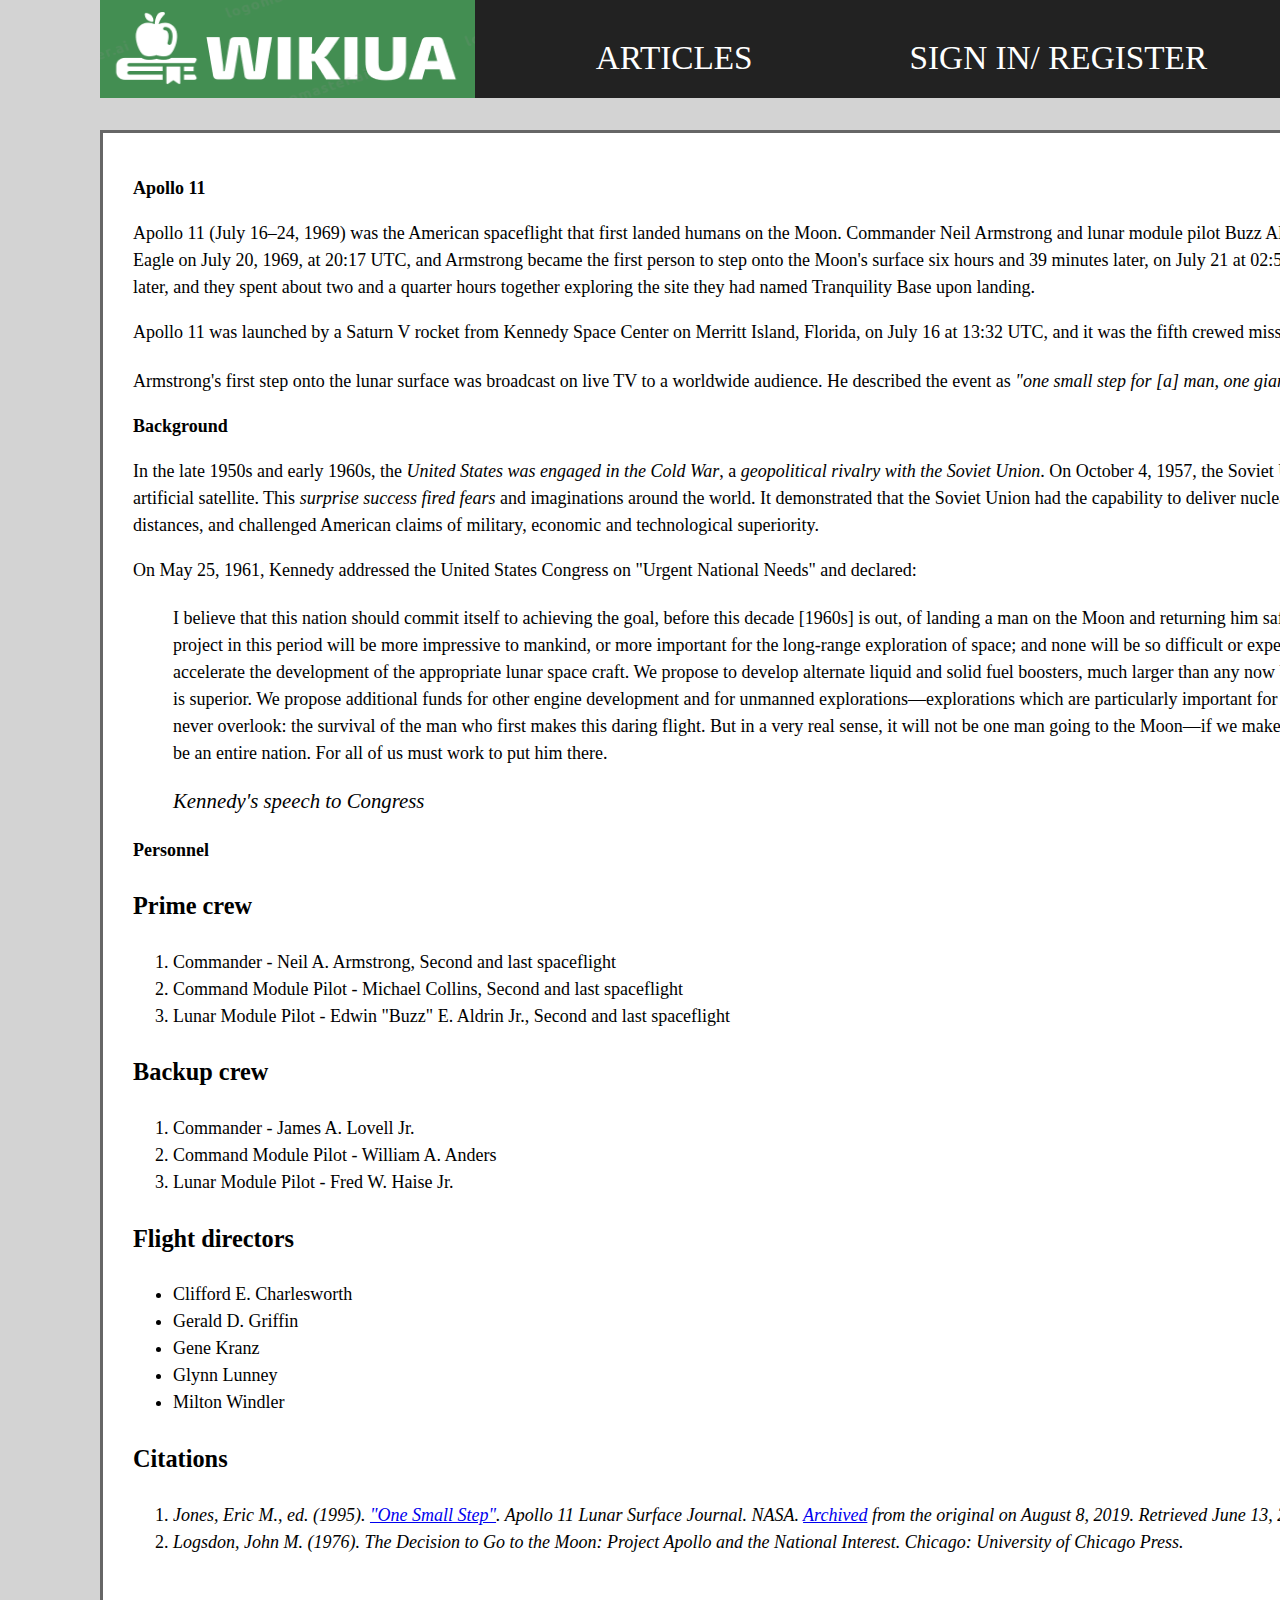
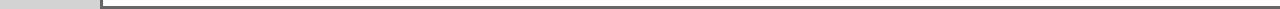
<file: ArticlesPage/article1.html>
<!DOCTYPE html>
<html lang="en-US" dir="ltr">
    <head>
        <title>Apollo 11 mission</title>
        <meta charset="UTF-8">
        <link rel="stylesheet" href="Articles/Style.css">
        <link rel="stylesheet" href="Articles/Like.css">
    </head>

    <body>
    <section class="site">
        <nav>
            <a href="../HomePage/HomePage.html">Home<img src="../HomePage/images/Banner.png" height="100" width="375" id="brand_name"></a>
            <a href="../ArticlesPage/ArticlesPage.html">Articles</a>
            <a href="../LogInRegisterPage/LogInRegisterPage.html">Sign in/ Register</a>
            <a href="../About%20us/AboutUsPage.html">About us</a>
        </nav>
    </section>

    <div class="article_text">
        <h1>Apollo 11</h1>
        <p>
            Apollo 11 (July 16–24, 1969) was the American spaceflight that first landed humans on the Moon.
            Commander Neil Armstrong and lunar module pilot Buzz Aldrin landed the Apollo Lunar Module Eagle on <time datetime="1969-07-20T20:17:00.000Z">July 20, 1969, at 20:17 UTC</time>, and Armstrong became the first person to step onto the Moon's surface six hours and 39 minutes later, on July 21 at 02:56 UTC.
            Aldrin joined him 19 minutes later, and they spent about two and a quarter hours together exploring the site they had named Tranquility Base upon landing.
        </p>

        <p>
            Apollo 11 was launched by a Saturn V rocket from Kennedy Space Center on Merritt Island, Florida, on July 16 at 13:32 UTC, and it was the fifth crewed mission of <abbr title="The National Aeronautics and Space Administration">NASA</abbr>'s Apollo program.
        </p>

        <p>
            Armstrong's first step onto the lunar surface was broadcast on live TV to a worldwide audience.
            He described the event as <em>"one small step for [a] man, one giant leap for mankind."</em><sup><a href="#note-1">[1]</a></sup>
        </p>

        <article>
            <h2>Background</h2>

            <p>
                In the late 1950s and early 1960s, the <i>United States was engaged in the Cold War</i>, a <i>geopolitical rivalry with the Soviet Union</i>.
                On October 4, 1957, the Soviet Union launched Sputnik 1, the first artificial satellite.
                This <i>surprise success fired fears</i> and imaginations around the world.
                It demonstrated that the Soviet Union had the capability to deliver nuclear weapons over intercontinental distances, and challenged American claims of military, economic and technological superiority.
            </p>

            <p>
                On May 25, 1961, Kennedy addressed the United States Congress on "Urgent National Needs" and declared:
            </p>

            <blockquote>
                <p>
                    I believe that this nation should commit itself to achieving the goal, before this decade [1960s] is out, of landing a man on the Moon and returning him safely to the Earth. No single space project in this period will be more impressive to mankind, or more important for the long-range exploration of space; and none will be so difficult or expensive to accomplish. We propose to accelerate the development of the appropriate lunar space craft. We propose to develop alternate liquid and solid fuel boosters, much larger than any now being developed, until certain which is superior. We propose additional funds for other engine development and for unmanned explorations—explorations which are particularly important for one purpose which this nation will never overlook: the survival of the man who first makes this daring flight. But in a very real sense, it will not be one man going to the Moon—if we make this judgment affirmatively, it will be an entire nation. For all of us must work to put him there.
                </p>
                <cite>Kennedy's speech to Congress</cite>
            </blockquote>
        </article>

        <article>
            <h2>Personnel</h2>

            <section>
                <h3>Prime crew</h3>
    
                <ol>
                    <li>Commander - Neil A. Armstrong, Second and last spaceflight</li>
                    <li>Command Module Pilot - Michael Collins, Second and last spaceflight</li>
                    <li>Lunar Module Pilot - Edwin "Buzz" E. Aldrin Jr., Second and last spaceflight</li>
                </ol>
            </section>
        
            <section>
                <h3>Backup crew</h3>
    
                <ol>
                    <li>Commander - James A. Lovell Jr.</li>
                    <li>Command Module Pilot - William A. Anders</li>
                    <li>Lunar Module Pilot - Fred W. Haise Jr.</li>
                </ol>
            </section>

            <section>
                <h3>Flight directors</h3>
    
                <ul>
                    <li>Clifford E. Charlesworth</li>
                    <li>Gerald D. Griffin</li>
                    <li>Gene Kranz</li>
                    <li>Glynn Lunney</li>
                    <li>Milton Windler</li>
                </ul>
            </section>
        </article>

        <section>
            <h3>
                Citations
            </h3>

            <ol>
                <li id="note-1">
                    <cite>
                        Jones, Eric M., ed. (1995). <a rel="nofollow" href="http://www.hq.nasa.gov/alsj/a11/a11.step.html">"One Small Step"</a>.
                    
                        Apollo 11 Lunar Surface Journal. NASA. 
                    
                        <a rel="nofollow" href="https://web.archive.org/web/20190808082450/https://www.hq.nasa.gov/alsj/a11/a11.step.html">Archived</a> from the original on August 8, 2019.
                        Retrieved June 13, 2013.
                    </cite>
                </li>

                <li id="note-2">
                    <cite>Logsdon, John M. (1976). The Decision to Go to the Moon: Project Apollo and the National Interest.
                        Chicago: University of Chicago Press.
                    </cite>
                </li>
            </ol>
        </section>
    </div>
    </body>
</html>
</file>
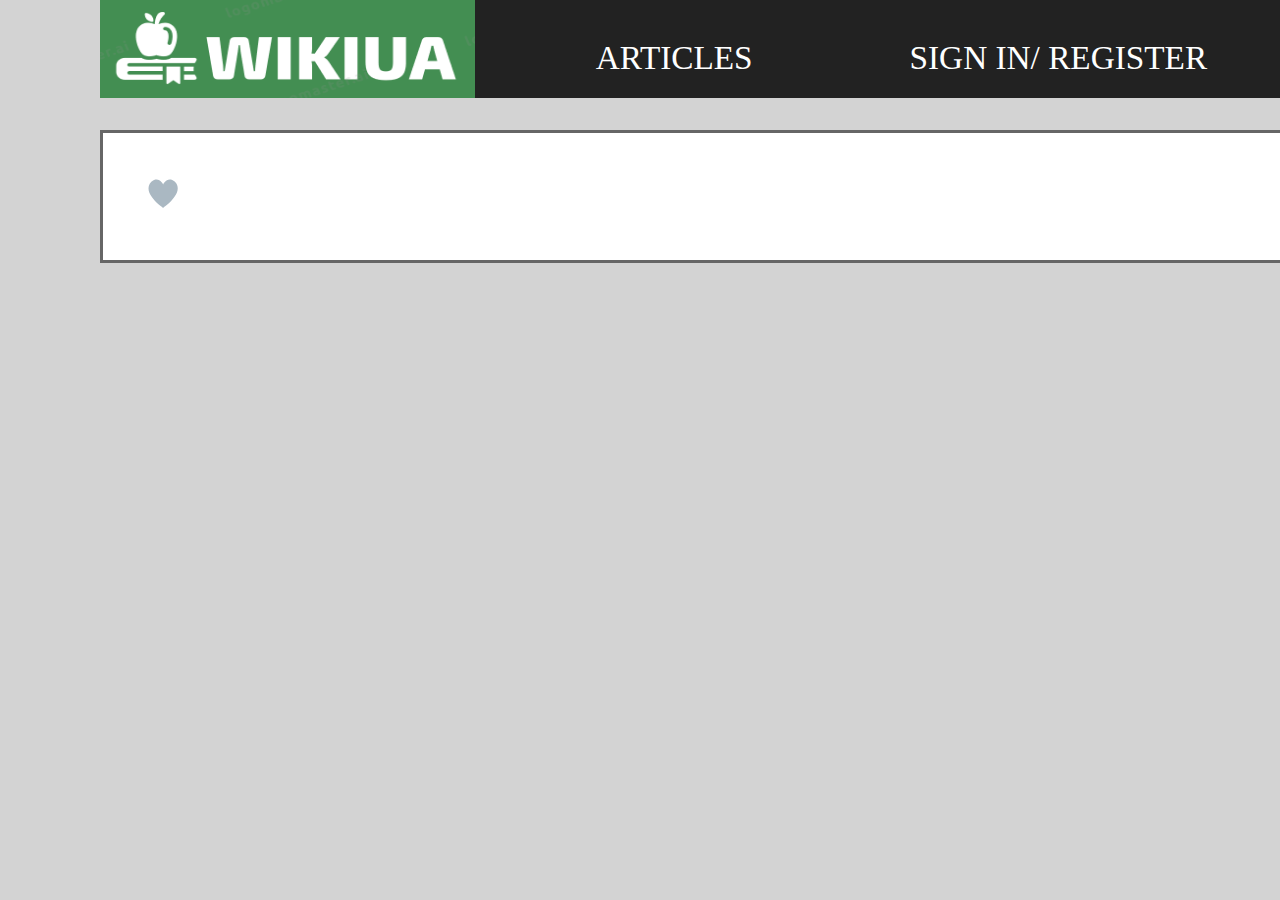
<file: ArticlesPage/article10.html>
<!DOCTYPE html>
<html>
<head>
  <title> </title>
  <link rel="stylesheet" href="Articles/Style.css">
  <link rel="stylesheet" href="Articles/Like.css">
</head>
<body>

<section class="site">
  <nav>
    <a href="../HomePage/HomePage.html">Home<img src="../HomePage/images/Banner.png" height="100" width="375" id="brand_name"></a>
    <a href="../ArticlesPage/ArticlesPage.html">Articles</a>
    <a href="../LogInRegisterPage/LogInRegisterPage.html">Sign in/ Register</a>
    <a href="../About%20us/AboutUsPage.html">About us</a>
  </nav>
</section>

<div class="article_text">



  <div>
    <input type="checkbox" id="checkbox" />
    <label for="checkbox">
      <svg id="heart-svg" viewBox="467 392 58 57" xmlns="http://www.w3.org/2000/svg">
        <g id="Group" fill="none" fill-rule="evenodd" transform="translate(467 392)">
          <path d="M29.144 20.773c-.063-.13-4.227-8.67-11.44-2.59C7.63 28.795 28.94 43.256 29.143 43.394c.204-.138 21.513-14.6 11.44-25.213-7.214-6.08-11.377 2.46-11.44 2.59z" id="heart" fill="#AAB8C2"/>
          <circle id="main-circ" fill="#E2264D" opacity="0" cx="29.5" cy="29.5" r="1.5"/>

          <g id="grp7" opacity="0" transform="translate(7 6)">
            <circle id="oval1" fill="#9CD8C3" cx="2" cy="6" r="2"/>
            <circle id="oval2" fill="#8CE8C3" cx="5" cy="2" r="2"/>
          </g>

          <g id="grp6" opacity="0" transform="translate(0 28)">
            <circle id="oval1" fill="#CC8EF5" cx="2" cy="7" r="2"/>
            <circle id="oval2" fill="#91D2FA" cx="3" cy="2" r="2"/>
          </g>

          <g id="grp3" opacity="0" transform="translate(52 28)">
            <circle id="oval2" fill="#9CD8C3" cx="2" cy="7" r="2"/>
            <circle id="oval1" fill="#8CE8C3" cx="4" cy="2" r="2"/>
          </g>

          <g id="grp2" opacity="0" transform="translate(44 6)">
            <circle id="oval2" fill="#CC8EF5" cx="5" cy="6" r="2"/>
            <circle id="oval1" fill="#CC8EF5" cx="2" cy="2" r="2"/>
          </g>

          <g id="grp5" opacity="0" transform="translate(14 50)">
            <circle id="oval1" fill="#91D2FA" cx="6" cy="5" r="2"/>
            <circle id="oval2" fill="#91D2FA" cx="2" cy="2" r="2"/>
          </g>

          <g id="grp4" opacity="0" transform="translate(35 50)">
            <circle id="oval1" fill="#F48EA7" cx="6" cy="5" r="2"/>
            <circle id="oval2" fill="#F48EA7" cx="2" cy="2" r="2"/>
          </g>

          <g id="grp1" opacity="0" transform="translate(24)">
            <circle id="oval1" fill="#9FC7FA" cx="2.5" cy="3" r="2"/>
            <circle id="oval2" fill="#9FC7FA" cx="7.5" cy="2" r="2"/>
          </g>
        </g>
      </svg>
    </label>
  </div>
</div>

</div>

</body>
</html>
</file>
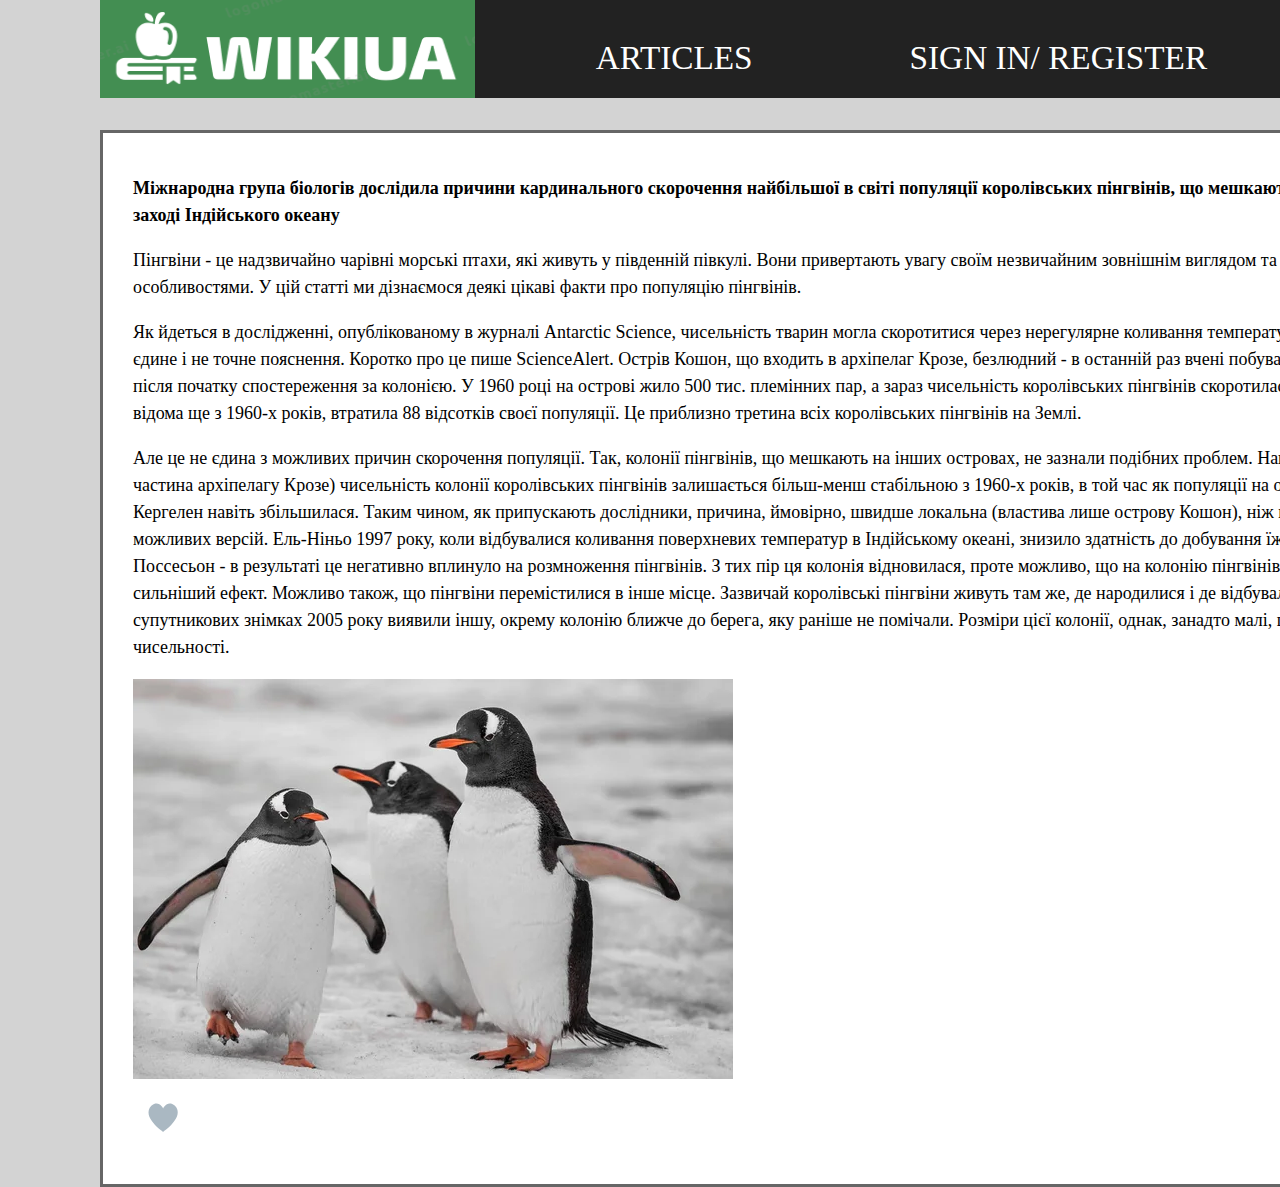
<file: ArticlesPage/article2.html>
<!DOCTYPE html>
<html>
<head>
    <title>Стаття про популяцію пінгвінів</title>
    <link rel="stylesheet" href="Articles/Style.css">
    <link rel="stylesheet" href="Articles/Like.css">
    <meta charset="UTF-8">
</head>
<body>

<section class="site">
    <nav>
        <a href="../HomePage/HomePage.html">Home<img src="../HomePage/images/Banner.png" height="100" width="375" id="brand_name"></a>
        <a href="../ArticlesPage/ArticlesPage.html">Articles</a>
        <a href="../LogInRegisterPage/LogInRegisterPage.html">Sign in/ Register</a>
        <a href="../About%20us/AboutUsPage.html">About us</a>
    </nav>
</section>

<div class="article_text">

    <h1>Міжнародна група біологів дослідила причини кардинального скорочення найбільшої в світі популяції королівських пінгвінів, що мешкають на острові Кошон на південному заході Індійського океану</h1>

    <p>Пінгвіни - це надзвичайно чарівні морські птахи, які живуть у південній півкулі. Вони привертають увагу своїм
        незвичайним зовнішнім виглядом та унікальними поведінковими особливостями. У цій статті ми дізнаємося деякі
        цікаві факти про популяцію пінгвінів.</p>

    <p>Як йдеться в дослідженні, опублікованому в журналі Antarctic Science, чисельність тварин могла скоротитися через нерегулярне коливання температур і глобальне потепління, але це не єдине і не точне пояснення. Коротко про це пише ScienceAlert.

        Острів Кошон, що входить в архіпелаг Крозе, безлюдний - в останній раз вчені побували на ньому в 1982 році, через 22 роки після початку спостереження за колонією.

        У 1960 році на острові жило 500 тис. племінних пар, а зараз чисельність королівських пінгвінів скоротилася до 60 тис. пар. Тобто, колонія, відома ще з 1960-х років, втратила 88 відсотків своєї популяції. Це приблизно третина всіх королівських пінгвінів на Землі.</p>

    <p>Але це не єдина з можливих причин скорочення популяції. Так, колонії пінгвінів, що мешкають на інших островах, не зазнали подібних проблем. Наприклад, на острові Поссесьон (теж частина архіпелагу Крозе) чисельність колонії королівських пінгвінів залишається більш-менш стабільною з 1960-х років, в той час як популяції на острові Маріон-Айленд і островах Кергелен навіть збільшилася.

        Таким чином, як припускають дослідники, причина, ймовірно, швидше локальна (властива лише острову Кошон), ніж глобальна. Наразі розглядається кілька можливих версій.

        Ель-Ніньо 1997 року, коли відбувалися коливання поверхневих температур в Індійському океані, знизило здатність до добування їжі у королівських пінгвінів на острові Поссесьон - в результаті це негативно вплинуло на розмноження пінгвінів. З тих пір ця колонія відновилася, проте можливо, що на колонію пінгвінів на острові Кошон подія мала сильніший ефект.

        Можливо також, що пінгвіни перемістилися в інше місце. Зазвичай королівські пінгвіни живуть там же, де народилися і де відбувалося їхнє перше розмноження, проте на супутникових знімках 2005 року виявили іншу, окрему колонію ближче до берега, яку раніше не помічали. Розміри цієї колонії, однак, занадто малі, щоб пояснити таку сильну втрату чисельності.</p>

        <img src="../ArticlesPage/depositphotos_197733658-stock-photo-close-up-three-penguins-antarctic.jpg">

    <div>
        <input type="checkbox" id="checkbox" />
        <label for="checkbox">
            <svg id="heart-svg" viewBox="467 392 58 57" xmlns="http://www.w3.org/2000/svg">
                <g id="Group" fill="none" fill-rule="evenodd" transform="translate(467 392)">
                    <path d="M29.144 20.773c-.063-.13-4.227-8.67-11.44-2.59C7.63 28.795 28.94 43.256 29.143 43.394c.204-.138 21.513-14.6 11.44-25.213-7.214-6.08-11.377 2.46-11.44 2.59z" id="heart" fill="#AAB8C2"/>
                    <circle id="main-circ" fill="#E2264D" opacity="0" cx="29.5" cy="29.5" r="1.5"/>

                    <g id="grp7" opacity="0" transform="translate(7 6)">
                        <circle id="oval1" fill="#9CD8C3" cx="2" cy="6" r="2"/>
                        <circle id="oval2" fill="#8CE8C3" cx="5" cy="2" r="2"/>
                    </g>

                    <g id="grp6" opacity="0" transform="translate(0 28)">
                        <circle id="oval1" fill="#CC8EF5" cx="2" cy="7" r="2"/>
                        <circle id="oval2" fill="#91D2FA" cx="3" cy="2" r="2"/>
                    </g>

                    <g id="grp3" opacity="0" transform="translate(52 28)">
                        <circle id="oval2" fill="#9CD8C3" cx="2" cy="7" r="2"/>
                        <circle id="oval1" fill="#8CE8C3" cx="4" cy="2" r="2"/>
                    </g>

                    <g id="grp2" opacity="0" transform="translate(44 6)">
                        <circle id="oval2" fill="#CC8EF5" cx="5" cy="6" r="2"/>
                        <circle id="oval1" fill="#CC8EF5" cx="2" cy="2" r="2"/>
                    </g>

                    <g id="grp5" opacity="0" transform="translate(14 50)">
                        <circle id="oval1" fill="#91D2FA" cx="6" cy="5" r="2"/>
                        <circle id="oval2" fill="#91D2FA" cx="2" cy="2" r="2"/>
                    </g>

                    <g id="grp4" opacity="0" transform="translate(35 50)">
                        <circle id="oval1" fill="#F48EA7" cx="6" cy="5" r="2"/>
                        <circle id="oval2" fill="#F48EA7" cx="2" cy="2" r="2"/>
                    </g>

                    <g id="grp1" opacity="0" transform="translate(24)">
                        <circle id="oval1" fill="#9FC7FA" cx="2.5" cy="3" r="2"/>
                        <circle id="oval2" fill="#9FC7FA" cx="7.5" cy="2" r="2"/>
                    </g>
                </g>
            </svg>
        </label>
    </div>
</div>

</div>

</body>
</html>
</file>
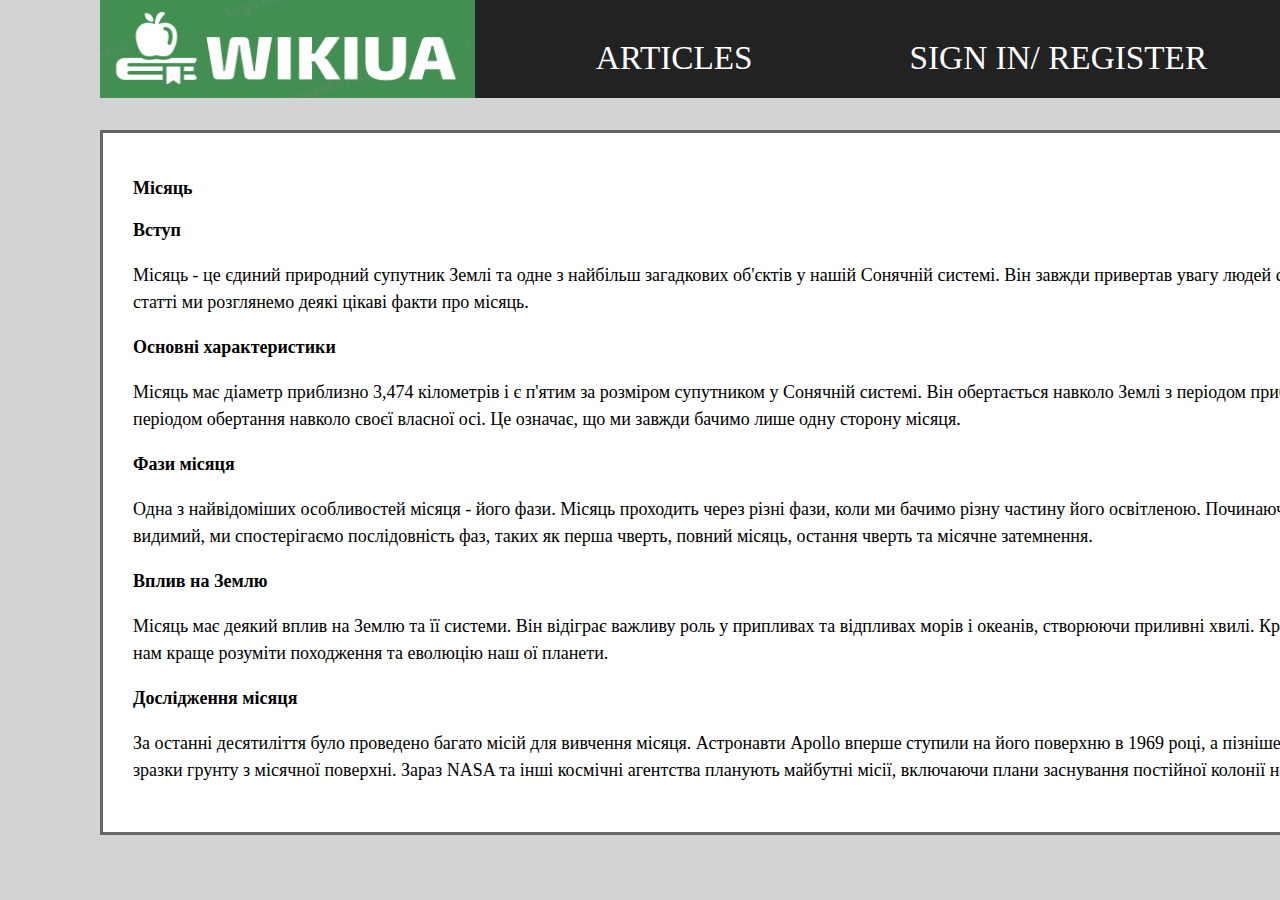
<file: ArticlesPage/article3.html>
<!DOCTYPE html>
<html>
<head>
    <link rel="stylesheet" href="Articles/Style.css">
    <link rel="stylesheet" href="Articles/Like.css">
    <title>Стаття про місяць</title>
    <meta charset="UTF-8">
</head>
<body>

<section class="site">
    <nav>
        <a href="../HomePage/HomePage.html">Home<img src="../HomePage/images/Banner.png" height="100" width="375"
                                                     id="brand_name"></a>
        <a href="../ArticlesPage/ArticlesPage.html">Articles</a>
        <a href="../LogInRegisterPage/LogInRegisterPage.html">Sign in/ Register</a>
        <a href="C:\Users\User\Desktop\вікіпедії\WikiUA\About us\AboutUsPage.html">About us</a>
    </nav>
</section>

<div class="article_text">
    <h1>Місяць</h1>
    <h2>Вступ</h2>
    <p>Місяць - це єдиний природний супутник Землі та одне з найбільш загадкових об'єктів у нашій Сонячній системі. Він
        завжди привертав увагу людей своєю красою та таємничістю. У цій статті ми розглянемо деякі цікаві факти про
        місяць.</p>

    <h2>Основні характеристики</h2>
    <p>Місяць має діаметр приблизно 3,474 кілометрів і є п'ятим за розміром супутником у Сонячній системі. Він
        обертається навколо Землі з періодом приблизно 27,3 дні, що співпадає з його періодом обертання навколо своєї
        власної осі. Це означає, що ми завжди бачимо лише одну сторону місяця.</p>

    <h2>Фази місяця</h2>
    <p>Одна з найвідоміших особливостей місяця - його фази. Місяць проходить через різні фази, коли ми бачимо різну
        частину його освітленою. Починаючи з нового місяця, коли місяць не видимий, ми спостерігаємо послідовність фаз,
        таких як перша чверть, повний місяць, остання чверть та місячне затемнення.</p>

    <h2>Вплив на Землю</h2>
    <p>Місяць має деякий вплив на Землю та її системи. Він відіграє важливу роль у припливах та відпливах морів і
        океанів, створюючи приливні хвилі. Крім того, вивчення місяця допомагає нам краще розуміти походження та
        еволюцію наш

        ої планети.</p>

    <h2>Дослідження місяця</h2>
    <p>За останні десятиліття було проведено багато місій для вивчення місяця. Астронавти Apollo вперше ступили на його
        поверхню в 1969 році, а пізніше інші місії надіслали важливі дані та зразки грунту з місячної поверхні. Зараз
        NASA та інші космічні агентства планують майбутні місії, включаючи плани заснування постійної колонії на
        місяці.</p>
</div>


</body>
</html>
</file>
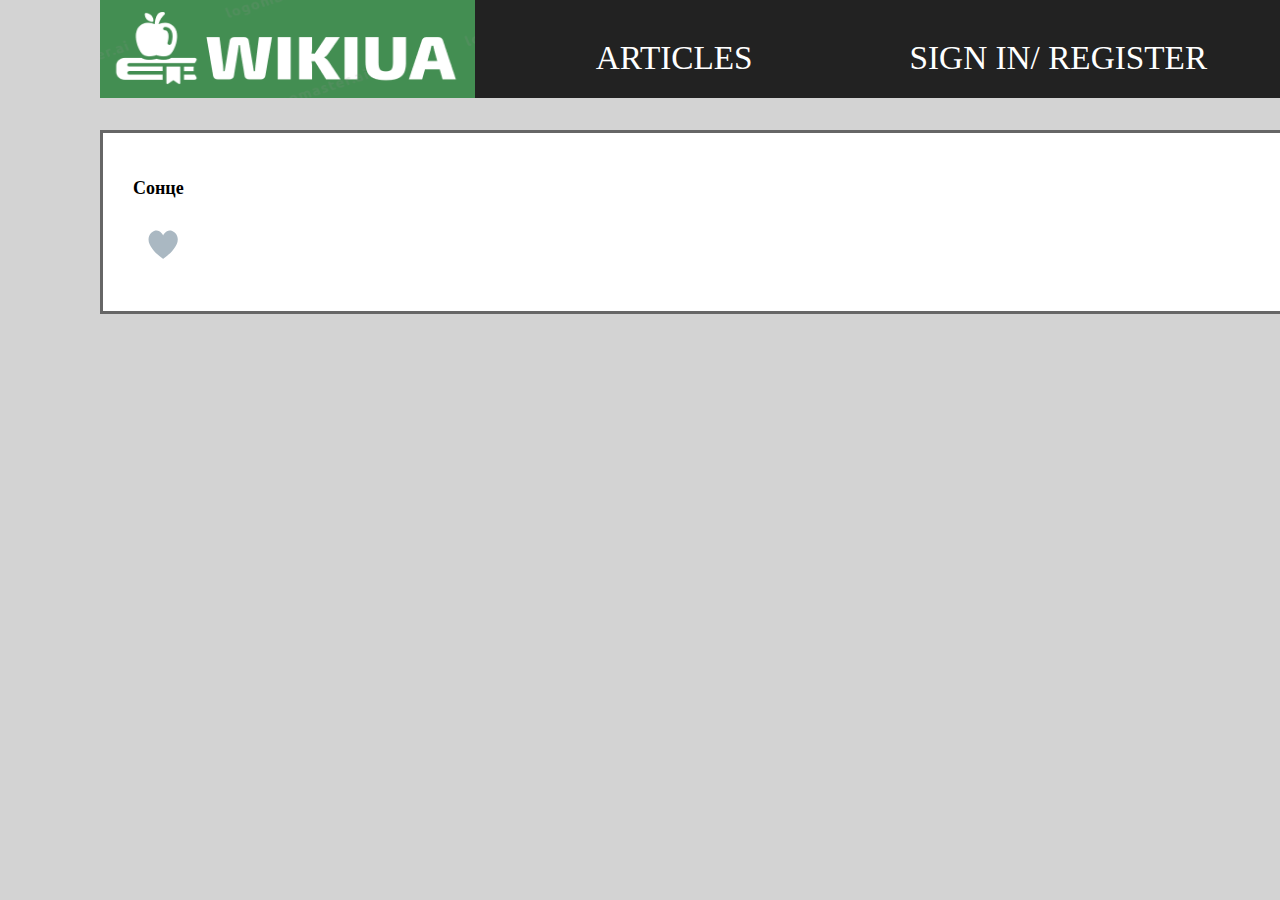
<file: ArticlesPage/article4.html>
<!DOCTYPE html>
<html>
<head>
  <title> </title>
  <link rel="stylesheet" href="Articles/Style.css">
  <link rel="stylesheet" href="Articles/Like.css">
  <meta charset="UTF-8">
</head>
<body>

<section class="site">
  <nav>
    <a href="../HomePage/HomePage.html">Home<img src="../HomePage/images/Banner.png" height="100" width="375" id="brand_name"></a>
    <a href="../ArticlesPage/ArticlesPage.html">Articles</a>
    <a href="../LogInRegisterPage/LogInRegisterPage.html">Sign in/ Register</a>
    <a href="../About%20us/AboutUsPage.html">About us</a>
  </nav>
</section>

<div class="article_text">

  <h1>Сонце</h1>

  <div>
    <input type="checkbox" id="checkbox" />
    <label for="checkbox">
      <svg id="heart-svg" viewBox="467 392 58 57" xmlns="http://www.w3.org/2000/svg">
        <g id="Group" fill="none" fill-rule="evenodd" transform="translate(467 392)">
          <path d="M29.144 20.773c-.063-.13-4.227-8.67-11.44-2.59C7.63 28.795 28.94 43.256 29.143 43.394c.204-.138 21.513-14.6 11.44-25.213-7.214-6.08-11.377 2.46-11.44 2.59z" id="heart" fill="#AAB8C2"/>
          <circle id="main-circ" fill="#E2264D" opacity="0" cx="29.5" cy="29.5" r="1.5"/>

          <g id="grp7" opacity="0" transform="translate(7 6)">
            <circle id="oval1" fill="#9CD8C3" cx="2" cy="6" r="2"/>
            <circle id="oval2" fill="#8CE8C3" cx="5" cy="2" r="2"/>
          </g>

          <g id="grp6" opacity="0" transform="translate(0 28)">
            <circle id="oval1" fill="#CC8EF5" cx="2" cy="7" r="2"/>
            <circle id="oval2" fill="#91D2FA" cx="3" cy="2" r="2"/>
          </g>

          <g id="grp3" opacity="0" transform="translate(52 28)">
            <circle id="oval2" fill="#9CD8C3" cx="2" cy="7" r="2"/>
            <circle id="oval1" fill="#8CE8C3" cx="4" cy="2" r="2"/>
          </g>

          <g id="grp2" opacity="0" transform="translate(44 6)">
            <circle id="oval2" fill="#CC8EF5" cx="5" cy="6" r="2"/>
            <circle id="oval1" fill="#CC8EF5" cx="2" cy="2" r="2"/>
          </g>

          <g id="grp5" opacity="0" transform="translate(14 50)">
            <circle id="oval1" fill="#91D2FA" cx="6" cy="5" r="2"/>
            <circle id="oval2" fill="#91D2FA" cx="2" cy="2" r="2"/>
          </g>

          <g id="grp4" opacity="0" transform="translate(35 50)">
            <circle id="oval1" fill="#F48EA7" cx="6" cy="5" r="2"/>
            <circle id="oval2" fill="#F48EA7" cx="2" cy="2" r="2"/>
          </g>

          <g id="grp1" opacity="0" transform="translate(24)">
            <circle id="oval1" fill="#9FC7FA" cx="2.5" cy="3" r="2"/>
            <circle id="oval2" fill="#9FC7FA" cx="7.5" cy="2" r="2"/>
          </g>
        </g>
      </svg>
    </label>
  </div>
</div>

</div>

</body>
</html>
</file>
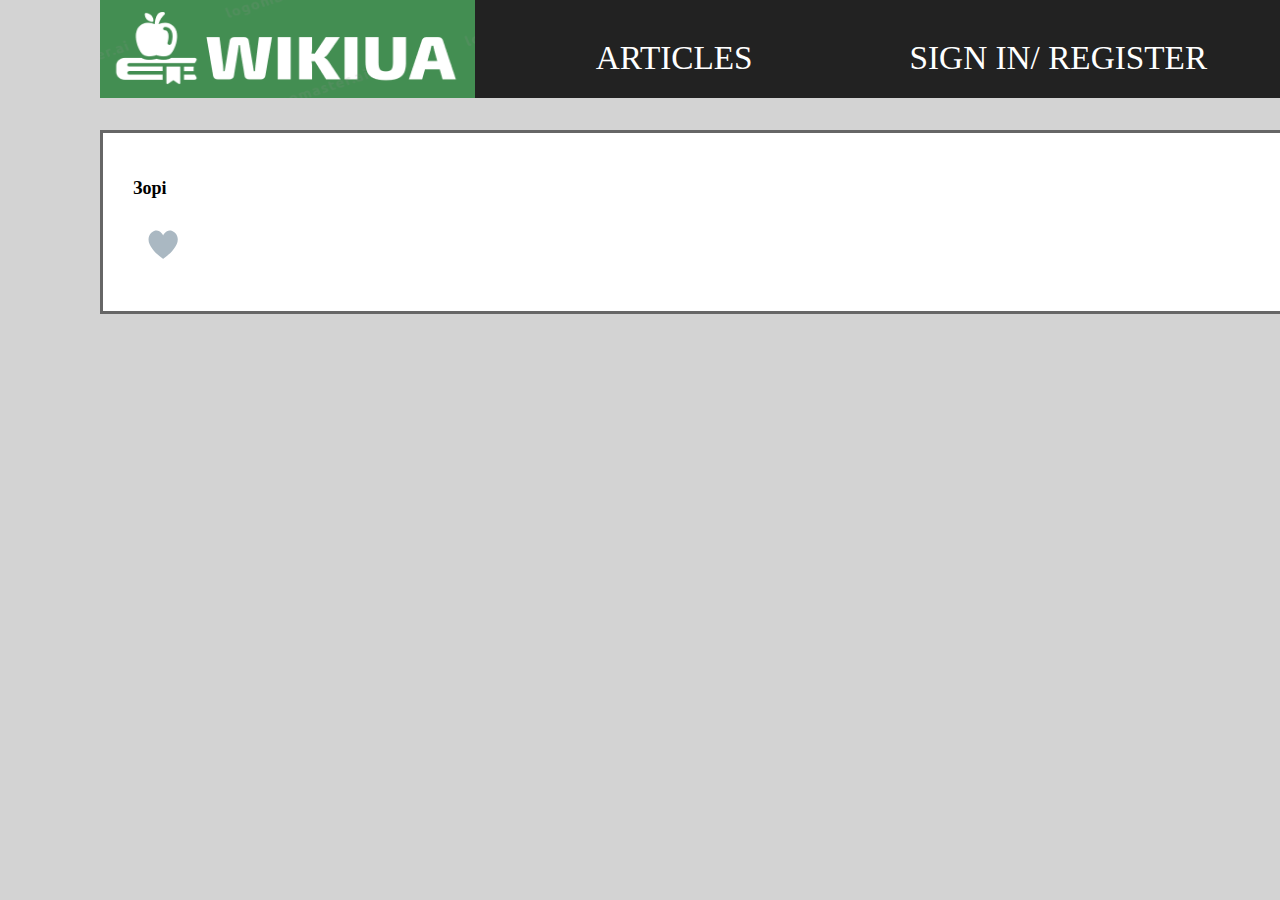
<file: ArticlesPage/article5.html>
<!DOCTYPE html>
<html>
<head>
    <title> </title>
    <link rel="stylesheet" href="Articles/Style.css">
    <link rel="stylesheet" href="Articles/Like.css">
    <meta charset="UTF-8">
</head>
<body>

<section class="site">
    <nav>
        <a href="../HomePage/HomePage.html">Home<img src="../HomePage/images/Banner.png" height="100" width="375" id="brand_name"></a>
        <a href="../ArticlesPage/ArticlesPage.html">Articles</a>
        <a href="../LogInRegisterPage/LogInRegisterPage.html">Sign in/ Register</a>
        <a href="../About%20us/AboutUsPage.html">About us</a>
    </nav>
</section>

<div class="article_text">

    <h1>Зорі</h1>

    <div>
        <input type="checkbox" id="checkbox" />
        <label for="checkbox">
            <svg id="heart-svg" viewBox="467 392 58 57" xmlns="http://www.w3.org/2000/svg">
                <g id="Group" fill="none" fill-rule="evenodd" transform="translate(467 392)">
                    <path d="M29.144 20.773c-.063-.13-4.227-8.67-11.44-2.59C7.63 28.795 28.94 43.256 29.143 43.394c.204-.138 21.513-14.6 11.44-25.213-7.214-6.08-11.377 2.46-11.44 2.59z" id="heart" fill="#AAB8C2"/>
                    <circle id="main-circ" fill="#E2264D" opacity="0" cx="29.5" cy="29.5" r="1.5"/>

                    <g id="grp7" opacity="0" transform="translate(7 6)">
                        <circle id="oval1" fill="#9CD8C3" cx="2" cy="6" r="2"/>
                        <circle id="oval2" fill="#8CE8C3" cx="5" cy="2" r="2"/>
                    </g>

                    <g id="grp6" opacity="0" transform="translate(0 28)">
                        <circle id="oval1" fill="#CC8EF5" cx="2" cy="7" r="2"/>
                        <circle id="oval2" fill="#91D2FA" cx="3" cy="2" r="2"/>
                    </g>

                    <g id="grp3" opacity="0" transform="translate(52 28)">
                        <circle id="oval2" fill="#9CD8C3" cx="2" cy="7" r="2"/>
                        <circle id="oval1" fill="#8CE8C3" cx="4" cy="2" r="2"/>
                    </g>

                    <g id="grp2" opacity="0" transform="translate(44 6)">
                        <circle id="oval2" fill="#CC8EF5" cx="5" cy="6" r="2"/>
                        <circle id="oval1" fill="#CC8EF5" cx="2" cy="2" r="2"/>
                    </g>

                    <g id="grp5" opacity="0" transform="translate(14 50)">
                        <circle id="oval1" fill="#91D2FA" cx="6" cy="5" r="2"/>
                        <circle id="oval2" fill="#91D2FA" cx="2" cy="2" r="2"/>
                    </g>

                    <g id="grp4" opacity="0" transform="translate(35 50)">
                        <circle id="oval1" fill="#F48EA7" cx="6" cy="5" r="2"/>
                        <circle id="oval2" fill="#F48EA7" cx="2" cy="2" r="2"/>
                    </g>

                    <g id="grp1" opacity="0" transform="translate(24)">
                        <circle id="oval1" fill="#9FC7FA" cx="2.5" cy="3" r="2"/>
                        <circle id="oval2" fill="#9FC7FA" cx="7.5" cy="2" r="2"/>
                    </g>
                </g>
            </svg>
        </label>
    </div>
</div>

</div>

</body>
</html>
</file>
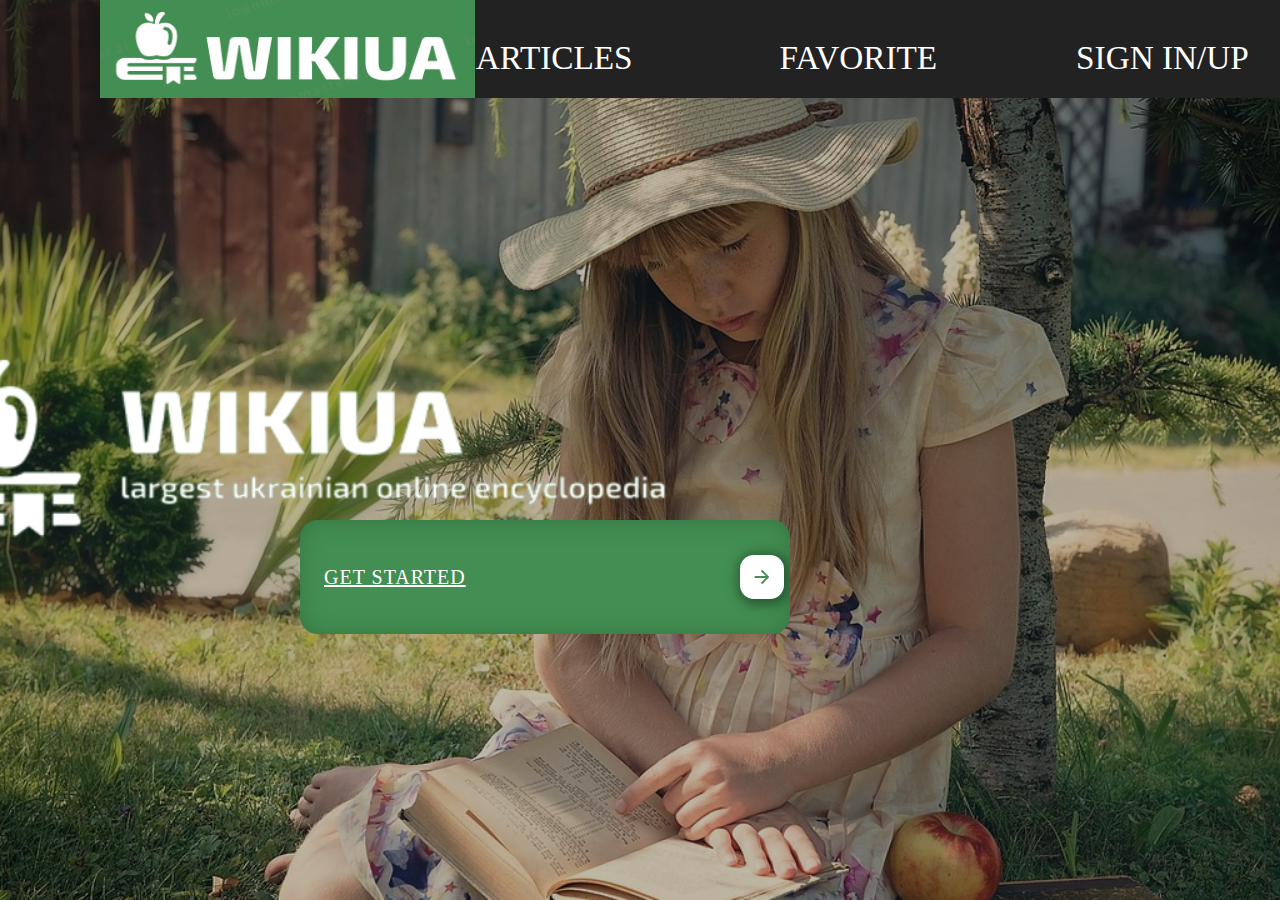
<file: HomePage/HomePage.html>
<html>
  <head>
      <link rel="icon" href="images/Icon.png">
      <link rel="stylesheet" href="HomePage.css">

          <header >
              <a href="../ArticlesPage/ArticlesPage.html" class="cssbuttons-io-button" >GET STARTED<div class="icon">
                      <svg height="24" width="24" viewBox="0 0 24 24" xmlns="http://www.w3.org/2000/svg"><path d="M0 0h24v24H0z" fill="none"></path><path d="M16.172 11l-5.364-5.364 1.414-1.414L20 12l-7.778 7.778-1.414-1.414L16.172 13H4v-2z" fill="currentColor"></path></svg>
                  </div>
              </a>
          </header>
  </head>

  <body>
  <section class="site">
      <nav>
          <a href="">Home<img src="images/Banner.png" height="100"  width="375" id="brand_name"></a>
          <a href="../ArticlesPage/ArticlesPage.html">Articles</a>
          <a href="../ArticlesPage/Favorite.html">Favorite</a>
          <a href="../LogInRegisterPage/LogInRegisterPage.html">Sign in/up</a>
          <a href="../About%20us/AboutUsPage.html">About us</a>
      </nav>
  </section>
  <script src="HomePage.js"></script>
  </body>
</html>
</file>
<file: ArticlesPage/Articles/Style.css>
html, body {
    padding: 0;
    margin: 0;
    height: 100%;
}
*
{
    font-family: "Mangerica ExtraBold";
}

html {
    font: 1em/1.5 "Lato", sans-serif;
    -webkit-font-smoothing: antialiased;
    -moz-osx-font-smoothing: grayscale;
    text-rendering: optimizelegibility;
}

body {
    font-size: 1.3em;
    background-color: lightgray;
    background-size:100%;
}

.site {
    padding: 20em 0;
    text-align: center;
    font-size: .8em;
    color: #444;
    position:absolute;
    top:-335px;
    left: -300px;
}
/*buttons*/
.site a {
    color: #ffffff;
    text-decoration: none;
    height: 80px;
    width:320px;
    vertical-align: bottom;
    text-align: center ;
    line-height: 100px;
    text-transform: uppercase
}
.site a:hover {
    color: #222;
}

/*strip*/
.site nav{
    position:relative;
    left: 400px;
    background:#222;
    width:100%;
    height:100px;
}
.site nav a{
    padding:10px 30px;
    font-size:2em;
    display:inline-block;
    vertical-align: bottom;

}
.site nav a:hover{
    background:#333;
    color:#fff
}

#brand_name
{
    position: absolute;
    left: 0;
    top:0px
}

.article_text{
    position: absolute;
    top:100px;
    left:70px;
    border: 1mm solid rgba(0, 0, 0, 0.6);
    width: 1450px;
    margin: 30px;
    padding: 30px;
    background-color: #ffffff;
    color: #000000;
}
h1,h2,p,li
{
    font-size: 18px;
}
</file>
<file: ArticlesPage/Articles/Like.css>
body{margin:0; padding:0; -webkit-font-smoothing: antialiased; }

#main-content{display:flex; width:100vw; height:100vh; background:white; align-items:center; justify-content:center; text-align:center;}


svg{
    cursor:pointer;
    overflow:visible;
    width:60px;
#heart{transform-origin:center; animation:animateHeartOut .3s linear forwards;}
#main-circ{transform-origin:29.5px 29.5px;}
}

#checkbox{display:none;}

#checkbox:checked + label svg{
#heart{transform:scale(.2); fill:#E2264D; animation:animateHeart .3s linear forwards .25s;}
#main-circ{transition:all 2s; animation:animateCircle .3s linear forwards; opacity:1;}
#grp1{
    opacity:1; transition:.1s all .3s;
#oval1{
    transform:scale(0) translate(0, -30px);
    transform-origin:0 0 0;
    transition:.5s transform .3s;}
#oval2{
    transform:scale(0) translate(10px, -50px);
    transform-origin:0 0 0;
    transition:1.5s transform .3s;}
}
#grp2{
    opacity:1; transition:.1s all .3s;
#oval1{
    transform:scale(0) translate(30px, -15px);
    transform-origin:0 0 0;
    transition:.5s transform .3s;}
#oval2{
    transform:scale(0) translate(60px, -15px);
    transform-origin:0 0 0;
    transition:1.5s transform .3s;}
}
#grp3{
    opacity:1; transition:.1s all .3s;
#oval1{
    transform:scale(0) translate(30px, 0px);
    transform-origin:0 0 0;
    transition:.5s transform .3s;}
#oval2{
    transform:scale(0) translate(60px, 10px);
    transform-origin:0 0 0;
    transition:1.5s transform .3s;}
}
#grp4{
    opacity:1; transition:.1s all .3s;
#oval1{
    transform:scale(0) translate(30px, 15px);
    transform-origin:0 0 0;
    transition:.5s transform .3s;}
#oval2{
    transform:scale(0) translate(40px, 50px);
    transform-origin:0 0 0;
    transition:1.5s transform .3s;}
}
#grp5{
    opacity:1; transition:.1s all .3s;
#oval1{
    transform:scale(0) translate(-10px, 20px);
    transform-origin:0 0 0;
    transition:.5s transform .3s;}
#oval2{
    transform:scale(0) translate(-60px, 30px);
    transform-origin:0 0 0;
    transition:1.5s transform .3s;}
}
#grp6{
    opacity:1; transition:.1s all .3s;
#oval1{
    transform:scale(0) translate(-30px, 0px);
    transform-origin:0 0 0;
    transition:.5s transform .3s;}
#oval2{
    transform:scale(0) translate(-60px, -5px);
    transform-origin:0 0 0;
    transition:1.5s transform .3s;}
}
#grp7{
    opacity:1; transition:.1s all .3s;
#oval1{
    transform:scale(0) translate(-30px, -15px);
    transform-origin:0 0 0;
    transition:.5s transform .3s;}
#oval2{
    transform:scale(0) translate(-55px, -30px);
    transform-origin:0 0 0;
    transition:1.5s transform .3s;}
}
#grp2{opacity:1; transition:.1s opacity .3s;}
#grp3{opacity:1; transition:.1s opacity .3s;}
#grp4{opacity:1; transition:.1s opacity .3s;}
#grp5{opacity:1; transition:.1s opacity .3s;}
#grp6{opacity:1; transition:.1s opacity .3s;}
#grp7{opacity:1; transition:.1s opacity .3s;}
}

@keyframes animateCircle{
    40%{transform:scale(10); opacity:1; fill:#DD4688;}
    55%{transform:scale(11); opacity:1; fill:#D46ABF;}
    65%{transform:scale(12); opacity:1; fill:#CC8EF5;}
    75%{transform:scale(13); opacity:1; fill:transparent; stroke:#CC8EF5; stroke-width:.5;}
    85%{transform:scale(17); opacity:1; fill:transparent; stroke:#CC8EF5; stroke-width:.2;}
    95%{transform:scale(18); opacity:1; fill:transparent; stroke:#CC8EF5; stroke-width:.1;}
    100%{transform:scale(19); opacity:1; fill:transparent; stroke:#CC8EF5; stroke-width:0;}
}

@keyframes animateHeart{
    0%{transform:scale(.2);}
    40%{transform:scale(1.2);}
    100%{transform:scale(1);}
}

@keyframes animateHeartOut{
    0%{transform:scale(1.4);}
    100%{transform:scale(1);}
}

#checkbox{
    position: relative;
    left:700px;
}
</file>
<file: HomePage/HomePage.css>
@import url(https://fonts.googleapis.com/css?family=Lato);
html, body {
    padding: 0;
    margin: 0;
    height: 100%;
}

html {
    font: 1em/1.5 "Lato", sans-serif;
    -webkit-font-smoothing: antialiased;
    -moz-osx-font-smoothing: grayscale;
    text-rendering: optimizelegibility;
}

body {
    font-size: 1.3em;
}
*
{
    font-family: "Mangerica ExtraBold";
}

header {
    height: 100%;
    position: relative;
    overflow: hidden;
    background: url("images/HomePageBackground.png") center no-repeat;
    /* Image Credit: Unsplash.me */
    background-size: cover;
}
header .content {
    position: absolute;
    top: 0;
    left: 0;
    right: 0;
    bottom: 0;
    z-index: 1;
}
header h1, header h2 {
    margin: 0;
}
header h2 {
    text-transform: uppercase;
    margin-top: -.5em;
}
header hgroup {
    -webkit-transform: translate(-50%, -50%);
    -moz-transform: translate(-50%, -50%);
    -ms-transform: translate(-50%, -50%);
    -o-transform: translate(-50%, -50%);
    transform: translate(-50%, -50%);
    display: inline-block;
    text-align: center;
    position: absolute;
    top: 50%;
    left: 50%;
    color: #fff;
    border: 5px solid #fff;
    padding: .5em 3em;
    background-color: rgba(0, 0, 0, 0.2);
    z-index: 2;
}
header .overlay {
    position: absolute;
    top: 0;
    right: 0;
    left: 0;
    bottom: 0;
    background:#333 center no-repeat;
    background-size: cover;
    z-index: 0;
    opacity: 0;  -webkit-filter: blur(4px);
}
img{
    margin-right:20px
}
.site {
    padding: 20em 0;
    text-align: center;
    font-size: .8em;
    color: #444;
    position:absolute;
    top:-335px;
    left: -300px;
}
/*buttons*/
.site a {
    color: #ffffff;
    text-decoration: none;
    height: 80px;
    width:240px;
    vertical-align: bottom;
    text-align: center ;
    line-height: 100px;
    text-transform: uppercase
}
.site a:hover {
    color: #222;
}

/*strip*/
.site nav{
    position:relative;
    left: 400px;
    background:#222;
    width:100%;
    height:100px;
}
.site nav a{
    padding:10px 30px;
    font-size:2em;
    display:inline-block;
    vertical-align: bottom;

}
.site nav a:hover{
    background:#333;
    color:#fff
}

#brand_name
{
    position: absolute;
    left: 0;
    top:0px
}

/*get started  button*/

.cssbuttons-io-button {
    background: #438e52;
    color: white;
    padding: 0.35em;
    padding-left: 1.2em;
    font-size: 20px;
    font-weight: 500;
    border-radius: 0.9em;
    border: none;
    letter-spacing: 0.05em;
    display: flex;
    align-items: center;
    box-shadow: inset 0 0 1.6em -0.6em #285933;
    overflow: hidden;
    position: absolute;
    top:520px;
    left: 300px;
    height: 5em;
    width: 20em;
    padding-right: 3.3em;
}

.cssbuttons-io-button .icon {
    background: white;
    margin-left: 1em;
    position: absolute;
    display: flex;
    align-items: center;
    justify-content: center;
    height: 2.2em;
    width: 2.2em;
    border-radius: 0.7em;
    box-shadow: 0.1em 0.1em 0.6em 0.2em #285933;
    right: 0.3em;
    transition: all 0.3s;
}

.cssbuttons-io-button:hover .icon {
    width: calc(100% - 0.6em);
}

.cssbuttons-io-button .icon svg {
    width: 1.1em;
    transition: transform 0.3s;
    color: #438e52;
}

.cssbuttons-io-button:hover .icon svg {
    transform: translateX(0.1em);
}

.cssbuttons-io-button:active .icon {
    transform: scale(0.95);
}
</file>
